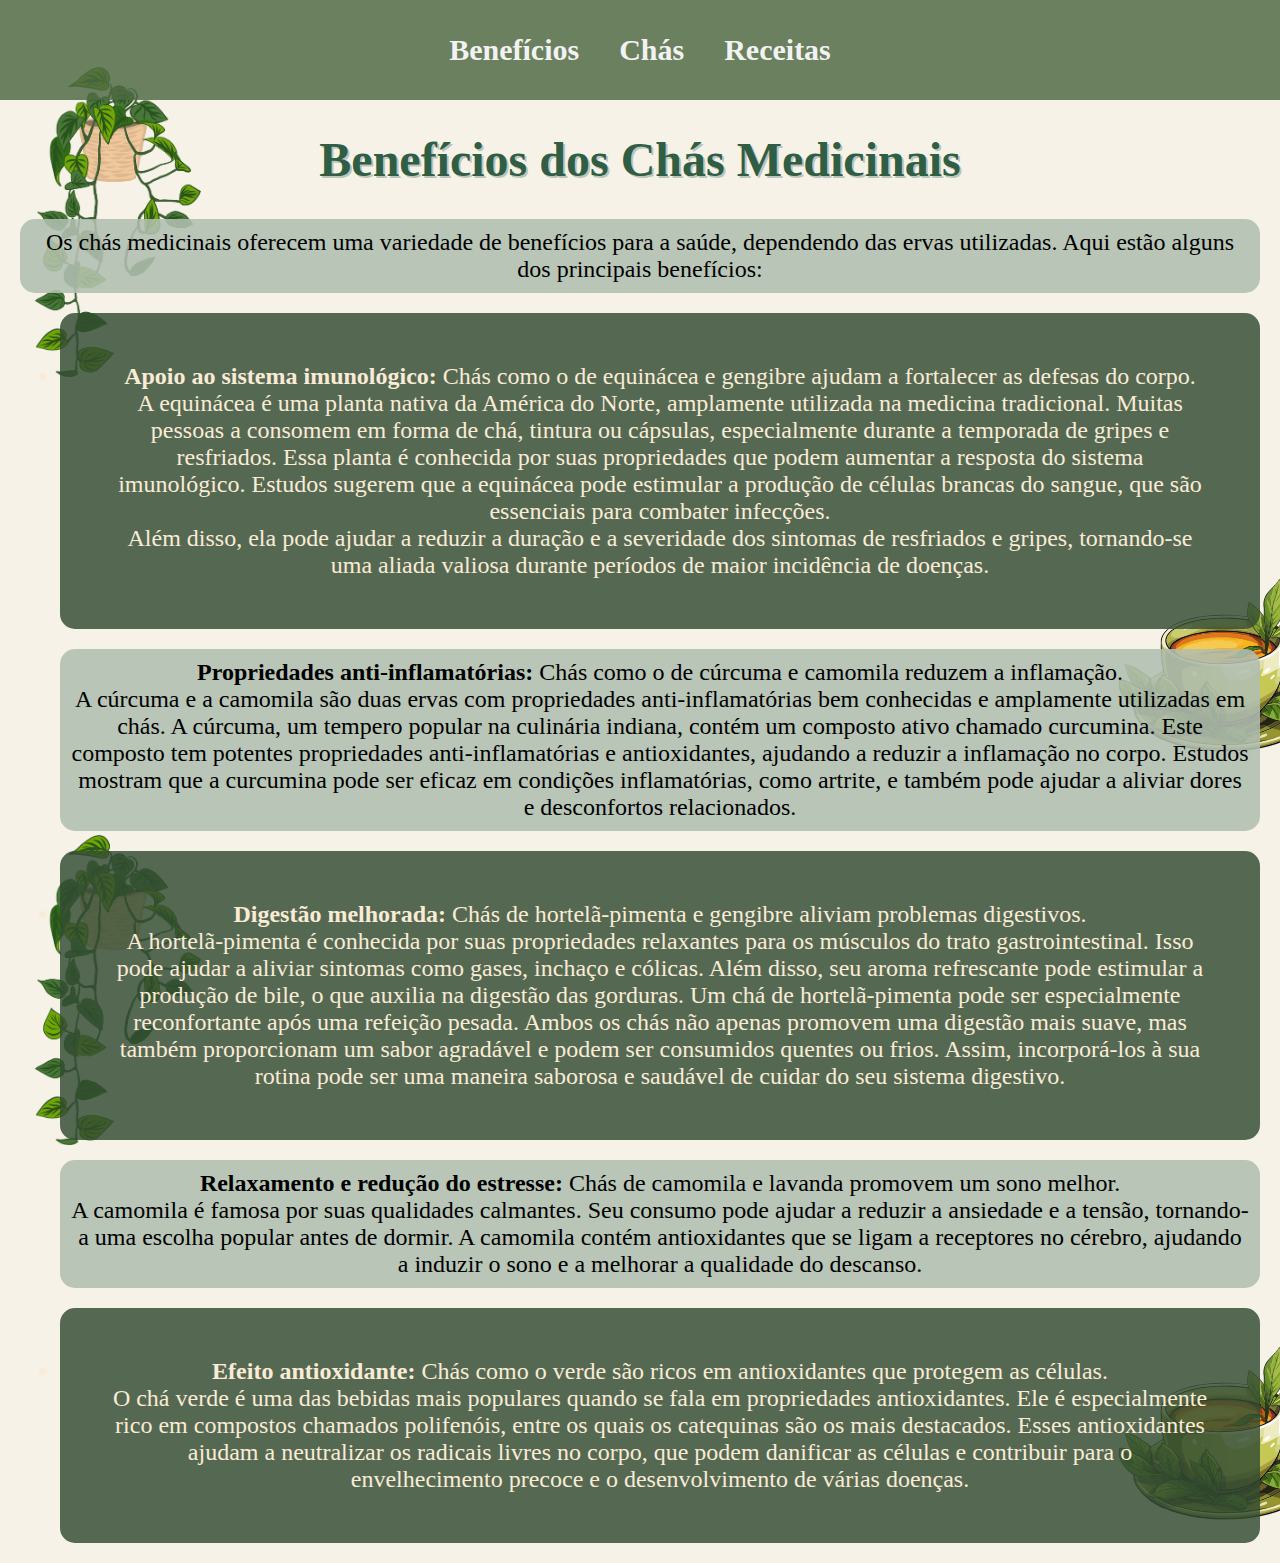
<file: index.html>
<!DOCTYPE html>
<html lang="pt-BR">
<head>
    <meta charset="UTF-8">
    <meta name="viewport" content="width=device-width, initial-scale=1.0">
    <title>Benefícios dos Chás Medicinais</title>
    <style>
       
    </style>
        <link rel="stylesheet" href="other.css">
</head>
<body>
    <header>
      
        <div class="navbar">
            <a href="beneficios.html">Benefícios</a>
            <a href="chas.html">Chás</a>
            <a href="receitas.html">Receitas</a>
        </div>
    
    </header>
    <h1>Benefícios dos Chás Medicinais</h1>
    <p>Os chás medicinais oferecem uma variedade de benefícios para a saúde, dependendo das ervas utilizadas. Aqui estão alguns dos principais benefícios:</p>
    
    <ul>
        <li><strong>Apoio ao sistema imunológico:</strong> Chás como o de equinácea e gengibre ajudam a fortalecer as defesas do corpo. 
            <br> A equinácea é uma planta nativa da América do Norte, amplamente utilizada na medicina tradicional. Muitas pessoas a 
            consomem em forma de chá, tintura ou cápsulas, especialmente durante a temporada de gripes e resfriados. Essa planta é conhecida por suas 
            propriedades que podem aumentar a resposta do sistema imunológico.
            Estudos sugerem que a equinácea pode estimular a produção de células brancas do sangue, que são essenciais para combater infecções. <br> Além disso, 
            ela pode ajudar a reduzir a duração e a severidade dos sintomas de resfriados e gripes, tornando-se uma aliada 
            valiosa durante períodos de maior incidência de doenças.<br></li>

        <p><strong>Propriedades anti-inflamatórias:</strong> Chás como o de cúrcuma e camomila reduzem a inflamação. 
        <br> A cúrcuma e a camomila são duas ervas com propriedades anti-inflamatórias bem conhecidas e amplamente utilizadas em chás.
        A cúrcuma, um tempero popular na culinária indiana, contém um composto ativo chamado curcumina. Este composto tem potentes 
        propriedades anti-inflamatórias e antioxidantes, ajudando a reduzir a inflamação no corpo. Estudos mostram que a curcumina pode 
        ser eficaz em condições inflamatórias, como artrite, e também pode ajudar a aliviar dores e desconfortos relacionados.<br></p>

        <li><strong>Digestão melhorada:</strong> Chás de hortelã-pimenta e gengibre aliviam problemas digestivos.<br> A hortelã-pimenta é conhecida por 
        suas propriedades relaxantes para os músculos do trato gastrointestinal. Isso pode ajudar a aliviar sintomas como gases, inchaço e cólicas. Além disso, seu aroma refrescante 
        pode estimular a produção de bile, o que auxilia na digestão das gorduras. Um chá de hortelã-pimenta pode ser especialmente <br>
         reconfortante após uma refeição pesada. Ambos os chás não apenas promovem uma digestão mais suave, mas também proporcionam um sabor 
         agradável e podem ser consumidos quentes ou frios. Assim, incorporá-los à sua rotina pode ser uma maneira saborosa e saudável de cuidar do seu sistema digestivo. <br> </li>

        <p><strong>Relaxamento e redução do estresse:</strong> Chás de camomila e lavanda promovem um sono melhor.<br> A camomila é famosa por suas qualidades calmantes. 
        Seu consumo pode ajudar a reduzir a ansiedade e a tensão, tornando-a uma escolha popular antes de dormir. 
        A camomila contém antioxidantes que se ligam a receptores no cérebro, ajudando a induzir o sono e a melhorar a qualidade do descanso. <br></p>

        <li><strong>Efeito antioxidante:</strong> Chás como o verde são ricos em antioxidantes que protegem as células.<br> O chá verde é uma das bebidas mais populares quando
         se fala em propriedades antioxidantes. Ele é especialmente rico em compostos chamados polifenóis, entre os quais os catequinas são os mais destacados.
          Esses antioxidantes ajudam a neutralizar os radicais livres no corpo, que podem danificar as células e contribuir para o envelhecimento precoce
           e o desenvolvimento de várias doenças. <br>
        </li>
    </ul>
    <div vw class="enabled">
        <div vw-access-button class="active"></div>
        <div vw-plugin-wrapper>
          <div class="vw-plugin-top-wrapper"></div>
        </div>
      </div>
      <script src="https://vlibras.gov.br/app/vlibras-plugin.js"></script>
      <script>
        new window.VLibras.Widget('https://vlibras.gov.br/app');
      </script>
    </body>
    </html>
</file>
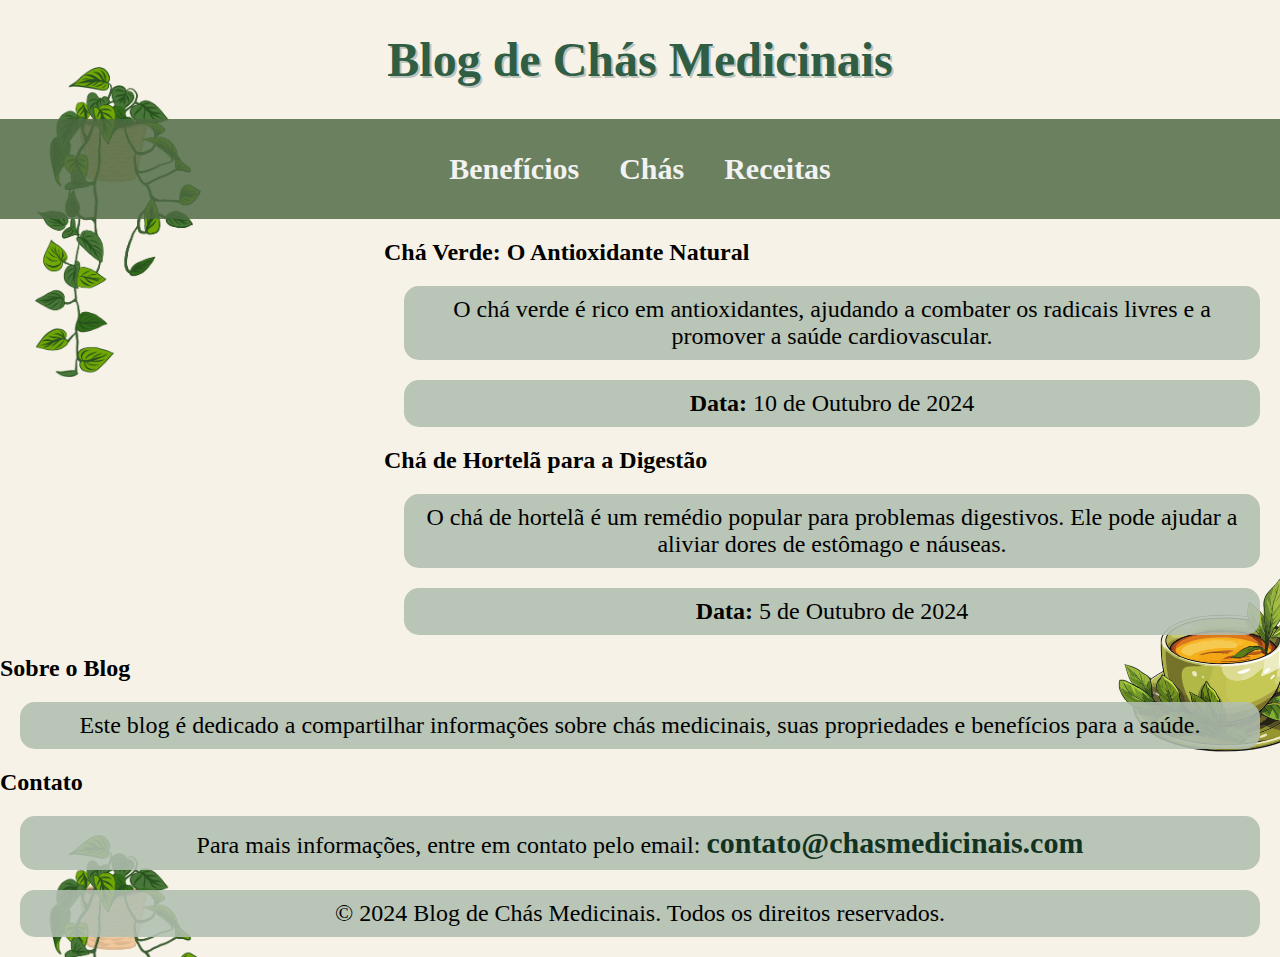
<file: blog.html>
<!DOCTYPE html>
<html lang="pt-BR">
<head>
    <meta charset="UTF-8">
    <meta name="viewport" content="width=device-width, initial-scale=1.0">
    <title>Blog de Chás Medicinais</title>
    <link rel="stylesheet" href="other.css">
</head>


<body>
    <header>
        <h1>Blog de Chás Medicinais</h1>
        <div class="navbar">
            <a href="beneficios.html">Benefícios</a>
            <a href="chas.html">Chás</a>
            <a href="receitas.html">Receitas</a>
        </div>
    
    </header>

    <main>
        <section id="noticias">
            
            <article>
                <h2>Chá Verde: O Antioxidante Natural</h2>
                <p>O chá verde é rico em antioxidantes, ajudando a combater os radicais livres e a promover a saúde cardiovascular.</p>
                <p><strong>Data:</strong> 10 de Outubro de 2024</p>
            </article>
            <article>
                <h2>Chá de Hortelã para a Digestão</h2>
                <p>O chá de hortelã é um remédio popular para problemas digestivos. Ele pode ajudar a aliviar dores de estômago e náuseas.</p>
                <p><strong>Data:</strong> 5 de Outubro de 2024</p>
            </article>
        </section>

        <section id="sobre">
            <h2>Sobre o Blog</h2>
            <p>Este blog é dedicado a compartilhar informações sobre chás medicinais, suas propriedades e benefícios para a saúde.</p>
        </section>

        <section id="contato">
            <h2>Contato</h2>
            <p>Para mais informações, entre em contato pelo email: <a href="mailto:contato@chasmedicinais.com">contato@chasmedicinais.com</a></p>
        </section>
    </main>

    <footer>
        <p>&copy; 2024 Blog de Chás Medicinais. Todos os direitos reservados.</p>
    </footer>
</body>
</html>
</file>
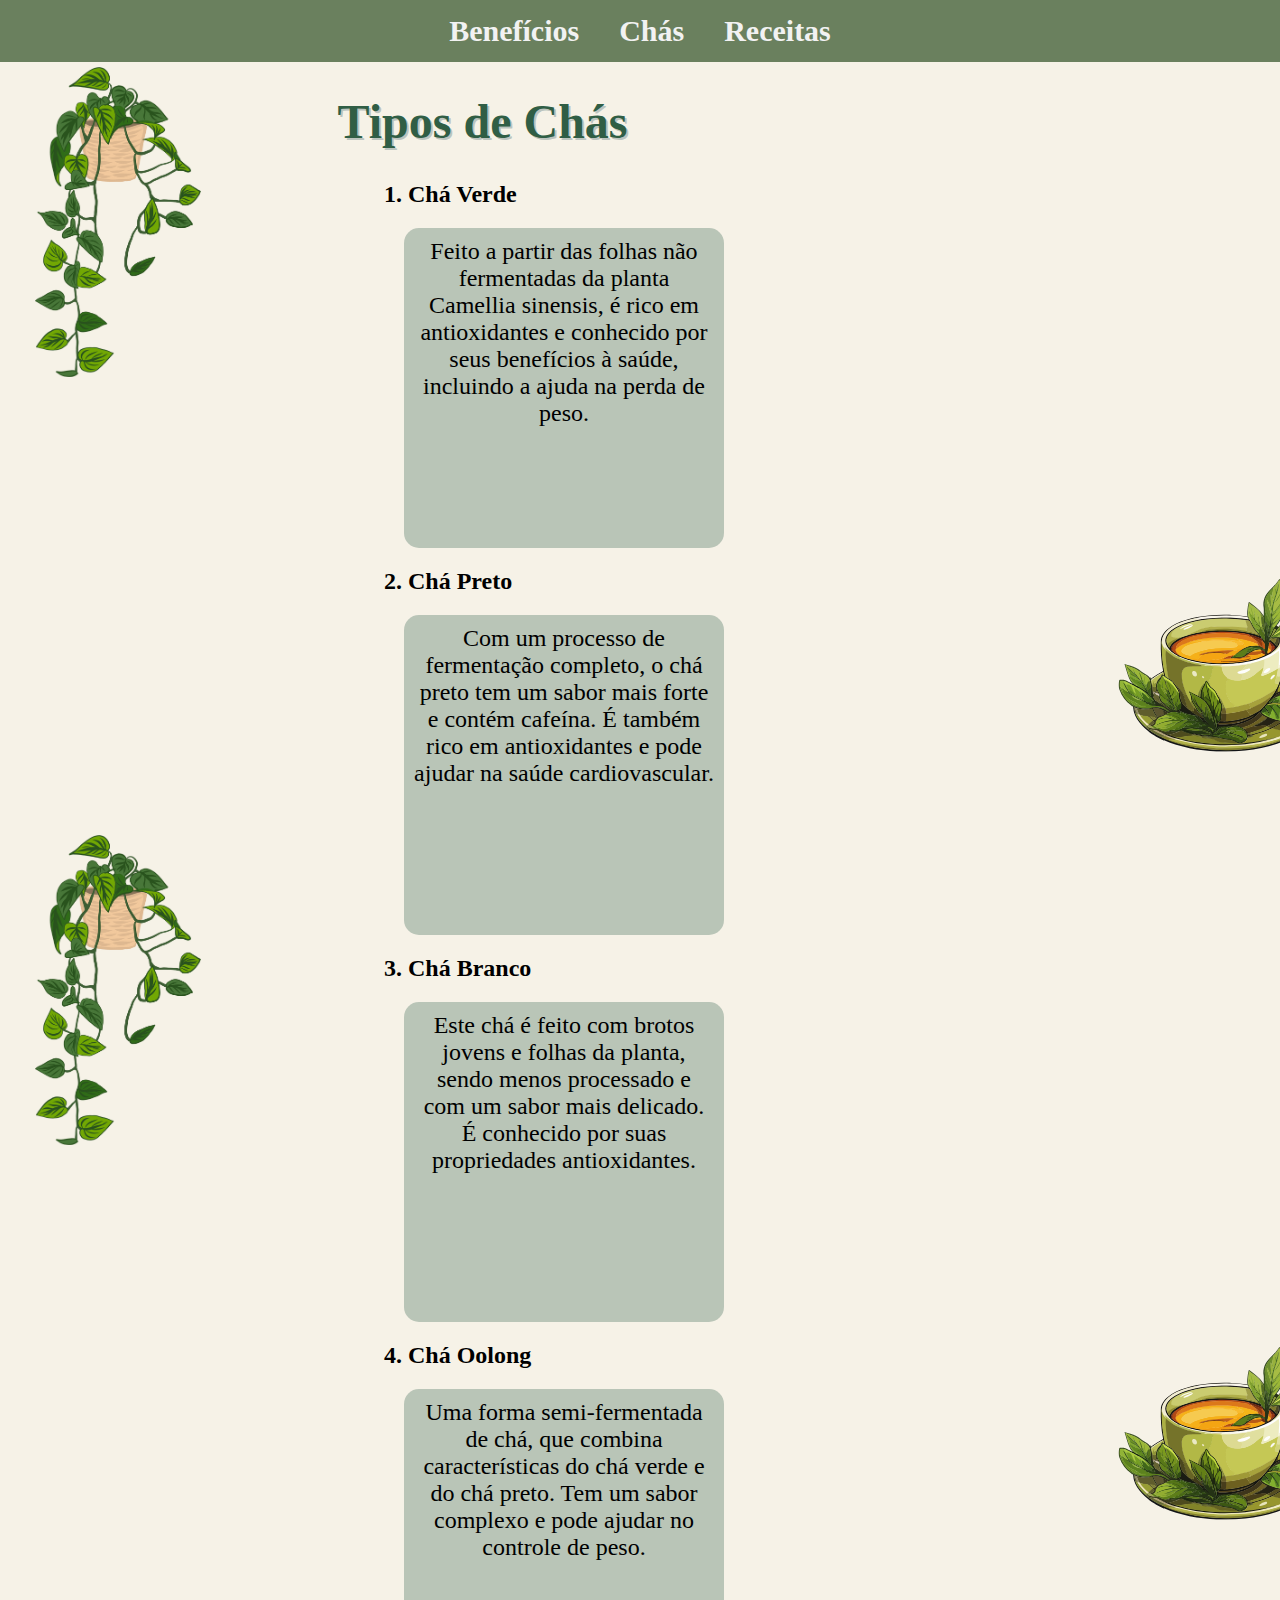
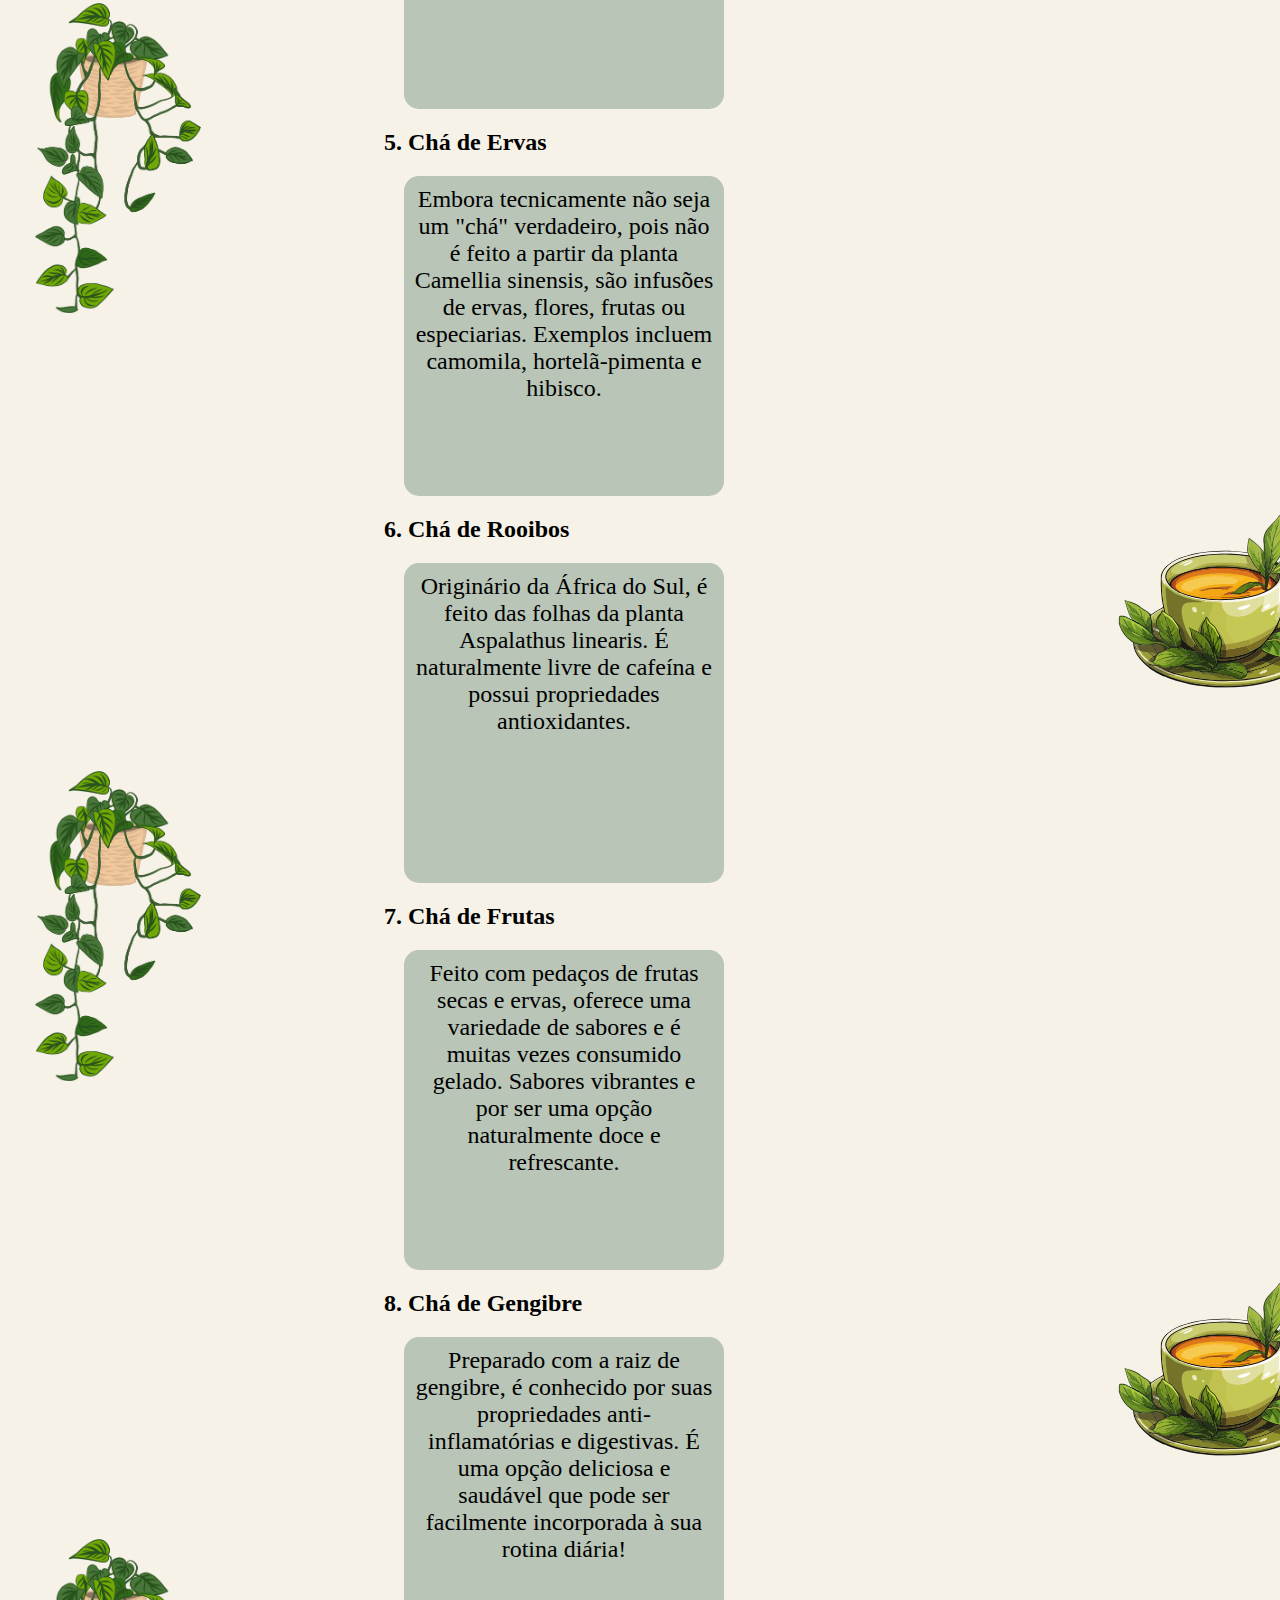
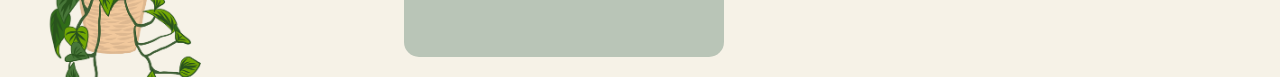
<file: chas.html>
<!DOCTYPE html>
<html lang="en">
<head>
    <meta charset="UTF-8">
    <meta name="viewport" content="width=device-width, initial-scale=1.0">
    <title>Document</title>
    <link rel="stylesheet" href="blog.css">
</head>
<body>
    <header>
     
        <div class="navbar">
            <a href="beneficios.html">Benefícios</a>
            <a href="chas.html">Chás</a>
            <a href="receitas.html">Receitas</a>
        </div>
    </header>
    <article>
        <h1>Tipos de Chás</h1>
    
        
        <h2>1. Chá Verde</h2>
        <p>Feito a partir das folhas não fermentadas da planta Camellia sinensis, é rico em antioxidantes e conhecido por seus benefícios à saúde, incluindo a ajuda na perda de peso.</p>
    
        <h2>2. Chá Preto</h2>
        <p>Com um processo de fermentação completo, o chá preto tem um sabor mais forte e contém cafeína. É também rico em antioxidantes e pode ajudar na saúde cardiovascular.</p>
    
        <h2>3. Chá Branco</h2>
        <p>Este chá é feito com brotos jovens e folhas da planta, sendo menos processado e com um sabor mais delicado.<br> É conhecido por suas propriedades antioxidantes.</p>
    
        <h2>4. Chá Oolong</h2>
        <p>Uma forma semi-fermentada de chá, que combina características do chá verde e do chá preto. Tem um sabor complexo e pode ajudar no controle de peso.</p>
    
        <h2>5. Chá de Ervas</h2>
        <p>Embora tecnicamente não seja um "chá" verdadeiro, pois não é feito a partir da planta Camellia sinensis, são infusões de ervas, flores, frutas ou especiarias. Exemplos incluem camomila, hortelã-pimenta e hibisco.</p>
    
        <h2>6. Chá de Rooibos</h2>
        <p>Originário da África do Sul, é feito das folhas da planta Aspalathus linearis. É naturalmente livre de cafeína e possui propriedades antioxidantes.</p>
    
        <h2>7. Chá de Frutas</h2>
        <p>Feito com pedaços de frutas secas e ervas, oferece uma variedade de sabores e é muitas vezes consumido gelado. Sabores vibrantes e por ser uma opção naturalmente doce e refrescante.</p>
    
        <h2>8. Chá de Gengibre</h2>
        <p>Preparado com a raiz de gengibre, é conhecido por suas propriedades anti-inflamatórias e digestivas. É uma opção deliciosa e saudável que pode ser facilmente incorporada à sua rotina diária!</p>
    
    </article>
    <div vw class="enabled">
        <div vw-access-button class="active"></div>
        <div vw-plugin-wrapper>
          <div class="vw-plugin-top-wrapper"></div>
        </div>
      </div>
      <script src="https://vlibras.gov.br/app/vlibras-plugin.js"></script>
      <script>
        new window.VLibras.Widget('https://vlibras.gov.br/app');
      </script>
</body>
</html>
</file>
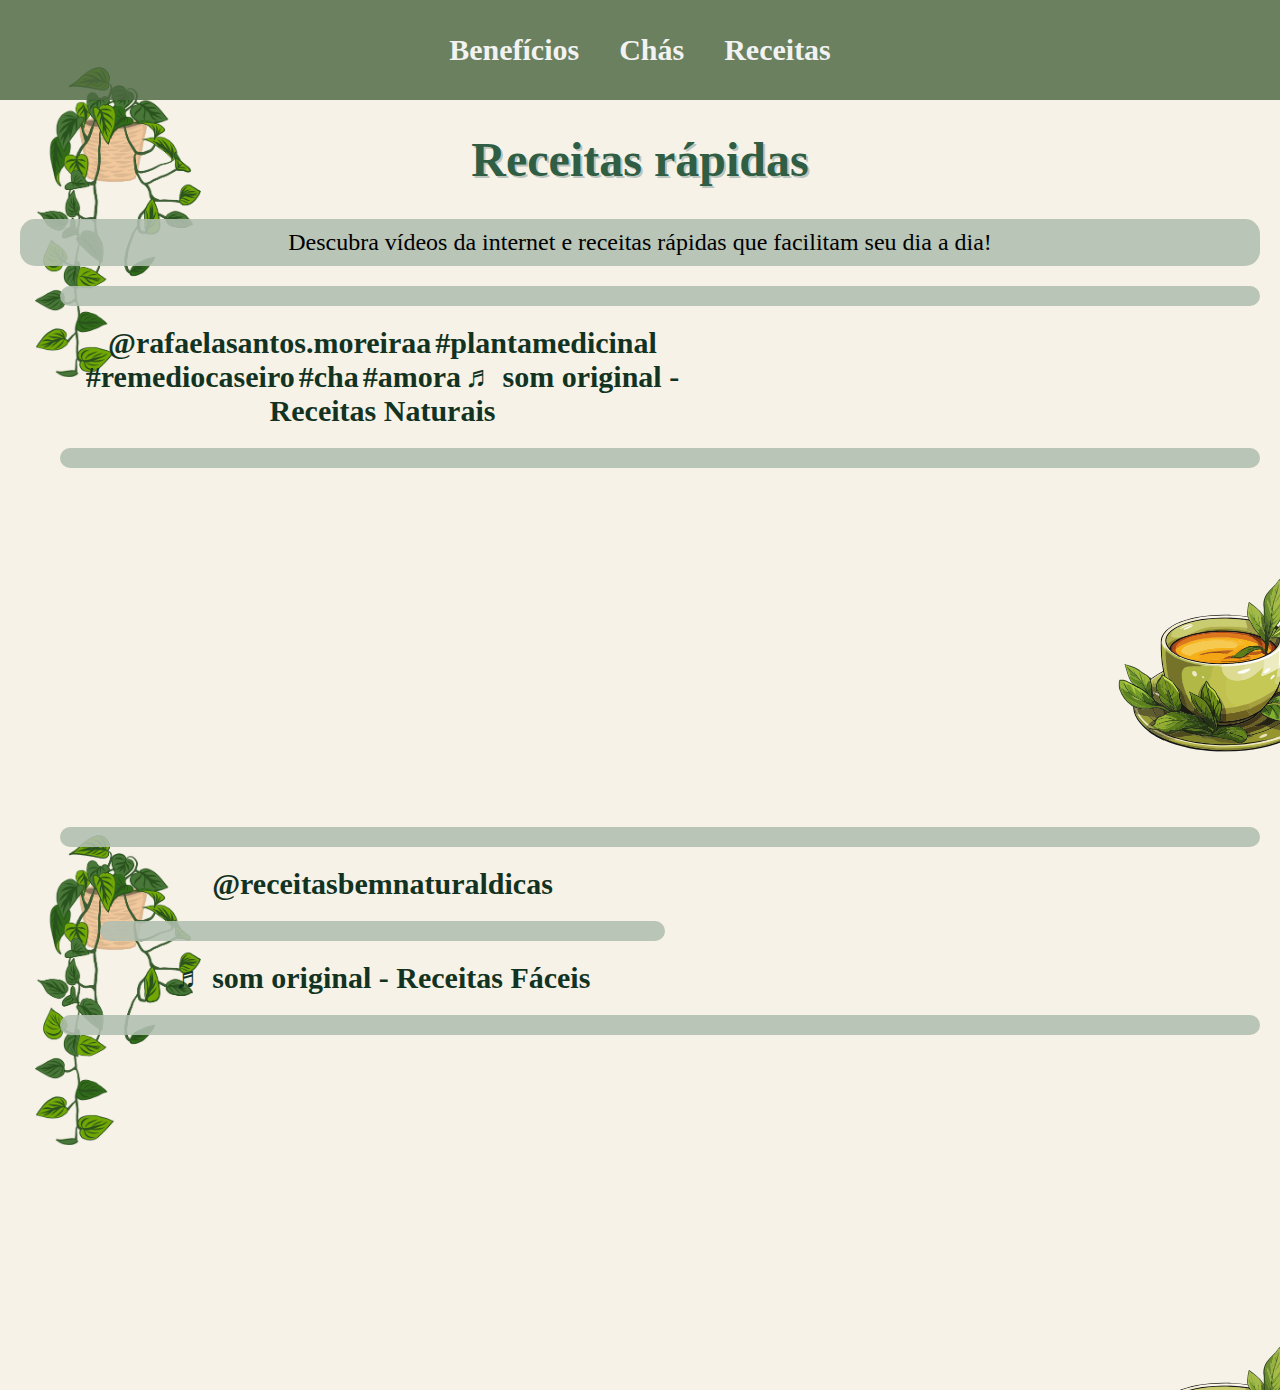
<file: receitas.html>
<!DOCTYPE html>
<html lang="pt-BR">
<head>
    <meta charset="UTF-8">
    <meta name="viewport" content="width=device-width, initial-scale=1.0">
    <title>Benefícios dos Chás Medicinais</title>
    <style>
       
    </style>
        <link rel="stylesheet" href="other.css">
</head>
<body>
    <header>
      
        <div class="navbar">
            <a href="beneficios.html">Benefícios</a>
            <a href="chas.html">Chás</a>
            <a href="receitas.html">Receitas</a>
        </div>
    
    </header>
    <h1>Receitas rápidas</h1>
    <p>Descubra vídeos da internet e receitas rápidas que facilitam seu dia a dia!</p>
    
    <ul>
        
        <p><blockquote class="tiktok-embed" cite="https://www.tiktok.com/@rafaelasantos.moreiraa/video/7419784441746296070" data-video-id="7419784441746296070" style="max-width: 605px;min-width: 325px;" > <section> <a target="_blank" title="@rafaelasantos.moreiraa" href="https://www.tiktok.com/@rafaelasantos.moreiraa?refer=embed">@rafaelasantos.moreiraa</a> <a title="plantamedicinal" target="_blank" href="https://www.tiktok.com/tag/plantamedicinal?refer=embed">#plantamedicinal</a> <a title="remediocaseiro" target="_blank" href="https://www.tiktok.com/tag/remediocaseiro?refer=embed">#remediocaseiro</a> <a title="cha" target="_blank" href="https://www.tiktok.com/tag/cha?refer=embed">#cha</a> <a title="amora" target="_blank" href="https://www.tiktok.com/tag/amora?refer=embed">#amora</a> <a target="_blank" title="♬ som original - Receitas Naturais" href="https://www.tiktok.com/music/som-original-7419784500211288837?refer=embed">♬ som original - Receitas Naturais</a> </section> </blockquote> <script async src="https://www.tiktok.com/embed.js"></script></p>
        <iframe width="560" height="315" src="https://www.youtube.com/embed/Nvm1XlGQT-c?si=RFoZcOGFHR2ijLzl" title="YouTube video player" frameborder="0" allow="accelerometer; autoplay; clipboard-write; encrypted-media; gyroscope; picture-in-picture; web-share" referrerpolicy="strict-origin-when-cross-origin" allowfullscreen></iframe>
        <p></p>
        <blockquote class="tiktok-embed" cite="https://www.tiktok.com/@receitasbemnaturaldicas/video/7368551532041719046" data-video-id="7368551532041719046" style="max-width: 605px;min-width: 325px;" > <section> <a target="_blank" title="@receitasbemnaturaldicas" href="https://www.tiktok.com/@receitasbemnaturaldicas?refer=embed">@receitasbemnaturaldicas</a> <p></p> <a target="_blank" title="♬ som original - Receitas Fáceis" href="https://www.tiktok.com/music/som-original-7368551552479660806?refer=embed">♬ som original - Receitas Fáceis</a> </section> </blockquote> <script async src="https://www.tiktok.com/embed.js"></script>
        <p></p>
        <iframe width="560" height="315" src="https://www.youtube.com/embed/qH81B9eiOxg?si=7MWaXH_KLn27fK_l" title="YouTube video player" frameborder="0" allow="accelerometer; autoplay; clipboard-write; encrypted-media; gyroscope; picture-in-picture; web-share" referrerpolicy="strict-origin-when-cross-origin" allowfullscreen></iframe>
        
    </ul>
    <div vw class="enabled">
        <div vw-access-button class="active"></div>
        <div vw-plugin-wrapper>
          <div class="vw-plugin-top-wrapper"></div>
        </div>
      </div>
      <script src="https://vlibras.gov.br/app/vlibras-plugin.js"></script>
      <script>
        new window.VLibras.Widget('https://vlibras.gov.br/app');
      </script>
    </body>
    </html>
</file>
<file: other.css>
body {
    background-image: url('planta.png');
    font-family: 'Great Vibes', cursive;
    color: black;
    text-align: center;
    margin: 0;
    padding: 0;
}
h1 {
    color: #305e45;
    font-size: 48px;
    text-shadow: 2px 2px 0px #294f5849;
    
}
p {
    align-items: center;
    text-align: center;
    font-size: 24px;
    margin: 20px;
    background-color: #b1beb1e0;
    padding: 10px;
    border-radius: 15px;
 
   
}
li{
    color: antiquewhite;
    font-size: 24px;
    margin: 20px;
    background-color: #324b32d2;
    padding: 50px;
    border-radius: 15px;
}
a {
    color: #133322;
    text-decoration: blink;
    font-weight: bold;
    font-size: 30px;
}
a:hover {
    color: black;
}
marquee {
    font-size: 36px;
    color: rgb(20, 44, 39);
}
form {background-color: rgb(0, 0, 0)}

body {
    margin: 0;
}
h2 {
    text-align:start;
}
.navbar {
    background-color: #4e6943d5;
    overflow: hidden;
    display: flex;
    justify-content: center; 
    align-items: center; 
    height: 100px;   
}
.navbar a {
    color: #f2f2f2;
    text-align: center;
    padding: 14px 20px;
    text-decoration: none;
}
.navbar a:hover {
    background-color: #ddd;
    color: black;
}

article{
    text-align: center;
    margin-left: 30%;
}
</file>
<file: blog.css>
body {
    background-image: url('planta.png');
    font-family: 'Great Vibes', cursive;
    color: black;
    text-align: center;
    margin: 0;
    padding: 0;
}
h1 {
    color: #305e45;
    font-size: 48px;
    text-shadow: 2px 2px 0px #294f5849;
    margin-left: -78%;
}
p {
    align-items: center;
    text-align: center;
    font-size: 24px;
    margin: 20px;
    background-color: #b1beb1e0;
    padding: 10px;
    border-radius: 15px;
    height: 300px;
    width: 300px;
   
}
li{
    color: antiquewhite;
    font-size: 24px;
    margin: 20px;
    background-color: #324b32d2;
    padding: 50px;
    border-radius: 15px;
}
a {
    color: #133322;
    text-decoration: blink;
    font-weight: bold;
    font-size: 30px;
}
a:hover {
    color: black;
}
marquee {
    font-size: 36px;
    color: rgb(20, 44, 39);
}
form {background-color: rgb(0, 0, 0)}

body {
    margin: 0;
}
h2 {
    text-align:start;
}
.navbar {
    background-color: #4e6943d5;
    overflow: hidden;
    display: flex;
    justify-content: center; /* Centraliza horizontalmente os menus */
    align-items: center;    /* Centraliza verticalmente */
}
.navbar a {
    color: #f2f2f2;
    text-align: center;
    padding: 14px 20px;
    text-decoration: none;
}
.navbar a:hover {
    background-color: #ddd;
    color: black;
}

article{
    text-align: center;
    margin-left: 30%;
}
</file>
